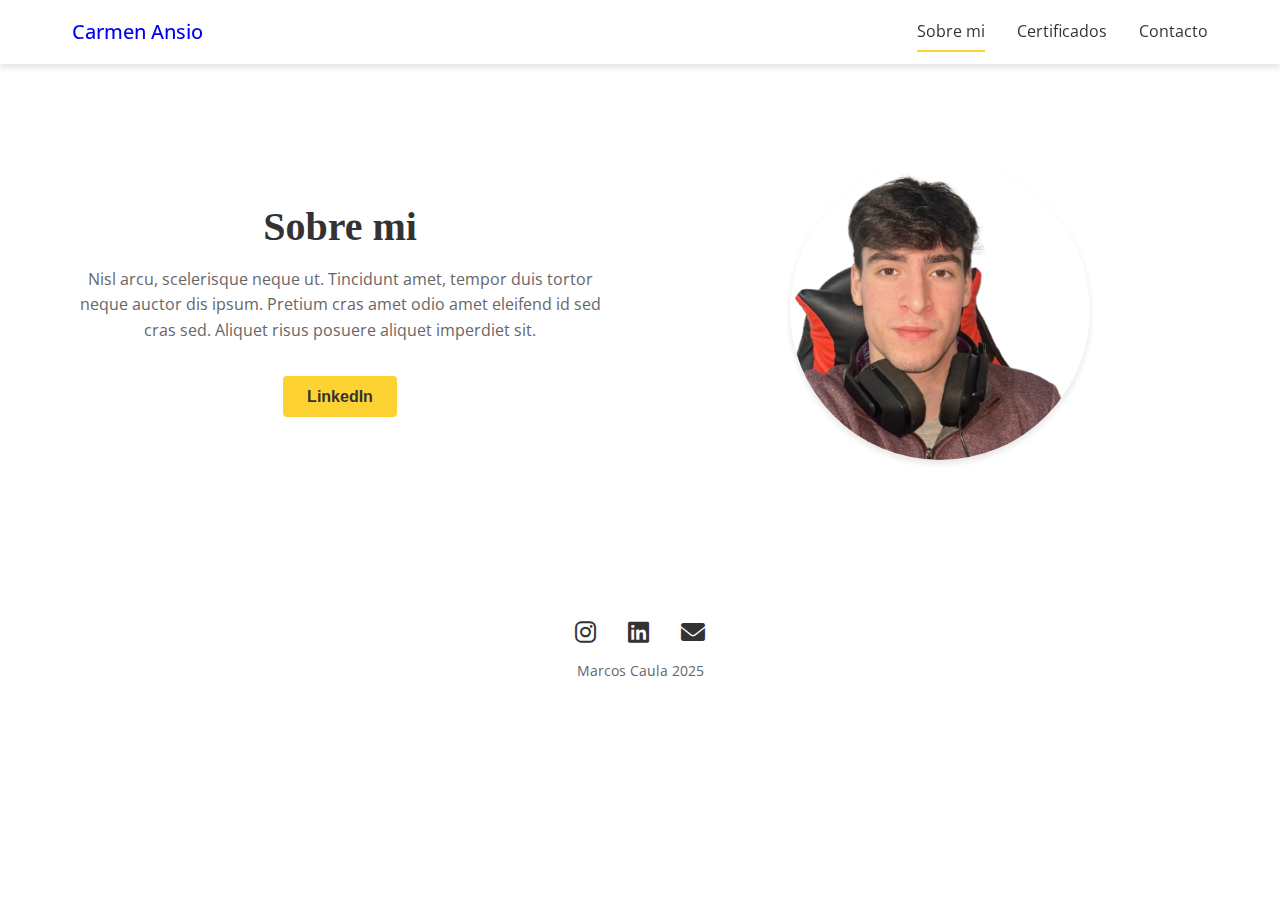
<file: about.html>
<html lang="en">

<head>
    <meta charset="UTF-8">
    <meta name="viewport" content="width=device-width, initial-scale=1.0">
    <title>Sobre mi - Marcos Caula</title>
    <link rel="stylesheet" href="index.css">
    <link rel="stylesheet" href="fonts.css">
    <link href="https://cdnjs.cloudflare.com/ajax/libs/font-awesome/6.0.0-beta3/css/all.min.css" rel="stylesheet">
</head>

<body>
    <header>
        <nav class="container">
            <div class="logo">
                <a href="index.html">Carmen Ansio</a>
            </div>
            <ul class="nav-links">
                <li><a href="about.html" class="active">Sobre mi</a></li>
                <li><a href="index.html#projects">Certificados</a></li>
                <li><a href="index.html#contact">Contacto</a></li>
            </ul>
        </nav>
    </header>

    <main>
        <section id="about" class="container">
            <div class="about-content">
                <div class="about-text">
                    <h1>Sobre mi</h1>
                    <p>
                        Nisl arcu, scelerisque neque ut. Tincidunt amet, tempor duis tortor neque auctor dis ipsum.
                        Pretium cras amet odio amet eleifend id sed cras sed. Aliquet risus posuere aliquet imperdiet
                        sit.
                    </p>
                    <a href="https://www.linkedin.com/in/marcos-caula-a073b8304/" class="btn btn-primary">LinkedIn</a>
                </div>
                <div class="about-image">
                    <img src="images/foto_cv-removebg-preview.png" alt="Carmen Ansio">
                </div>
            </div>
        </section>
    </main>

    <footer id="contact">
        <div class="container">
            <div class="social-links">
                <a href="#" aria-label="Instagram"><i class="fab fa-instagram"></i></a>
                <a href="#" aria-label="LinkedIn"><i class="fab fa-linkedin"></i></a>
                <a href="mailto:example@email.com" aria-label="Email"><i class="fas fa-envelope"></i></a>
            </div>

            <p class="copyright">Marcos Caula 2025</p>
        </div>
    </footer>
</body>

</html>
</file>
<file: index.css>
*{
    box-sizing: border-box;
}
body{
    
    margin: 0 auto;
    font-family: -apple-system, BlinkMacSystemFont, 'Segoe UI', Roboto, Oxygen, Ubuntu, Cantarell, sans-serif;
    color: var(--color-text);
    line-height: 1.5;
    background-color: var(--color-background);
}
:root {
    --color-primary: #FFD233;
    --color-text: #333333;
    --color-text-light: #666666;
    --color-background: #FFFFFF;
}

* {
    margin: 0;
    padding: 0;
    box-sizing: border-box;
}





.container {
    max-width: 1200px;
    margin: 0 auto;
    padding: 0 2rem;
}

/* Header */
header {
    position: sticky;
    top: 0;
    z-index: 100;
    box-shadow: 0 4px 6px rgba(0, 0, 0, 0.1);
    backdrop-filter: blur(10px);
    -webkit-backdrop-filter: blur(10px);
    padding: 1rem 0;
    transition: background-color 0.3s ease, box-shadow 0.3s ease;
}

header.scrolled {
    background-color: rgba(255, 255, 255, 0.95);
    box-shadow: 0 6px 10px rgba(0, 0, 0, 0.15);
}

nav {
    display: flex;
    justify-content: space-between;
    align-items: center;
}

.logo {
    font-size: 1.25rem;
    font-weight: 500;
}
.logo a {
    text-decoration: none;

    &:visited {
        color: var(--color-text);
    }
}

.nav-links {
    display: flex;
    gap: 2rem;
    list-style: none;
}

.nav-links a {
    text-decoration: none;
    color: var(--color-text);
    position: relative;
    padding: 0.5rem 0;
}

.nav-links a.active {
    border-bottom: 2px solid var(--color-primary);
}

.nav-links a:hover {
    /* color: var(--color-primary); */
    color: #666666;
}

/* Hero Section */
#hero {
    text-align: center;
    gap: 4rem;
    min-height: 60vh;
    display: flex;
    flex-direction: column-reverse;
}

.hero-content {
    display: flex;
    flex-direction: column;
    justify-content: center;
    gap: 1.5rem;
    align-items: center;    
    z-index: 2;
}

.role {
    font-size: 0.875rem;
    color: var(--color-primary);
}

h1 {
    font-size: 3.5rem;
    line-height: 1.2;
    font-weight: 700;
}

.hero-content p {
    color: var(--color-text-light);
    max-width: 500px;
}

.cta-buttons {
    display: flex;
    gap: 1rem;
    margin-top: 1rem;
}

.btn {
    display: inline-block;
    padding: 8px 24px;
    border-radius: 4px;
    text-decoration: none;
    font-weight: 600;
    transition: background-color 0.3s ease, color 0.3s ease, border-color 0.3s ease;
}

.btn-primary {
    background-color: var(--color-primary);
    color: var(--color-text);
    border: none;
}

.btn-primary:hover {
    background-color: #ffc107;
    color: #000;
}

.btn-outline {
    background-color: transparent;
    color: var(--color-text);
    border: 1px solid var(--color-text);
}

.btn-outline:hover {
    background-color: var(--color-text);
    color: var(--color-background);
}
.hero-image {
    width: 100%;
}

.hero-image img {
    width: 100%;
    height: auto;
    border-radius: 8px;
    object-fit: cover;
    margin: 0 auto;
}

@media (min-width: 768px) {
    #hero {
        display: grid;
        grid-template-columns: 1fr 1fr;
        align-items: center;
        gap: 2rem;
    }
    .hero-content {
        align-items: flex-start;
    }

    .hero-image {
        margin-top: 0;
    }

    .hero-image img {
        width: 50vw;
        min-width: 700px;
        object-fit: cover;
        object-position: center;
        position: absolute;
        top: 0;
        right: 0;
        z-index: 1;
    }
}

/* Projects Section */
#projects {
    padding: 4rem 1rem;
}

.project-title {
    text-align: center;
    margin-bottom: 2rem;
    position: relative;
}

.project-title::before {
    content: '';
    position: absolute;
    bottom: -4px;
    left: 50%;
    transform: translateX(-50%);
    width: 50px;
    height: 4px;
    background-color: #f0b400;
    border-radius: 2px;
}

.project-grid {
    display: grid;
    grid-template-columns: 1fr;
    gap: 2rem;
}

.project-card {
    display: flex;
    flex-direction: column;
    background-color: #fff;
    border-radius: 12px;
    box-shadow: 0 4px 6px rgba(0, 0, 0, 0.1);
    overflow: hidden;
    transition: transform 0.3s ease, box-shadow 0.3s ease;
}

.project-card:hover {
    transform: translateY(-5px);
    box-shadow: 0 8px 12px rgba(0, 0, 0, 0.15);
}

.project-content {
    padding: 1.5rem;
    order: 2;
}

.project-content h3 {
    font-size: 1.5rem;
    margin-bottom: 0.5rem;
}

.project-content p {
    color: var(--color-text-light);
    margin-bottom: 1rem;
    line-height: 1.6;
}

.project-image {
    order: 1;
    height: 250px;
    width: 100%;
}

.project-image img {
    width: 100%;
    height: 100%;
    object-fit: cover;
}

/* Tablet styles */
@media (min-width: 768px) {
    #projects {
        padding: 5rem 2rem;
    }

    .projects-grid {
        gap: 3rem;
    }

    .project-card {
        flex-direction: row;
        align-items: center;
    }

    .project-content {
        flex: 1;
        padding: 2rem;
        order: 1;
    }

    .project-content h3 {
        font-size: 1.8rem;
    }

    .project-image {
        flex: 1;
        height: 300px;
        order: 2;
    }

    .project-card:nth-child(even) {
        flex-direction: row-reverse;
    }
}

/* Desktop styles */
@media (min-width: 1024px) {
    #projects {
        padding: 6rem 2rem;
    }

    .projects-grid {
        max-width: 1200px;
        margin: 0 auto;
        gap: 4rem;
    }

    .project-card {
        gap: 2rem;
    }

    .project-content h3 {
        font-size: 2rem;
    }

    .project-image {
        height: 350px;
    }
}

/* Footer */
footer {
    padding: 4rem 0;
    text-align: center;
}

.social-links {
    display: flex;
    justify-content: center;
    gap: 2rem;
    margin-bottom: 1rem;
}

.social-links a {
    color: var(--color-text);
    font-size: 1.5rem;
    transition: color 0.3s ease;
    display: inline-flex;
    align-items: center;
    justify-content: center;
    text-decoration: none;
}

.social-links a:hover {
    color: var(--color-primary);
}

.copyright {
    color: var(--color-text-light);
    font-size: 0.875rem;
}

/* About */
/* About Section */
#about {
    display: flex;
    flex-direction: column;
    justify-content: center;
    align-items: center;
    padding: 6rem 2rem;
    text-align: center;
}

.about-content {
    display: grid;
    grid-template-columns: 1fr 1fr;
    gap: 4rem;
    align-items: center;
    max-width: 1200px;
    margin: 0 auto;
}

.about-text h1 {
    font-size: 2.5rem;
    margin-bottom: 1rem;
}

.about-text p {
    color: var(--color-text-light);
    margin-bottom: 2rem;
    line-height: 1.6;
}

.about-image img {
    width: 300px;
    height: 300px;
    border-radius: 50%;
    object-fit: cover;
    box-shadow: 0 4px 6px rgba(0, 0, 0, 0.1);
}
/* Responsive Design */
@media (min-width: 768px) {
    #hero {
        grid-template-columns: 1fr 1fr;
        text-align: left;
        gap: 2rem;
    }

    .hero-image img {
        width: 50%;
        object-fit: cover;
    }

    .projects-grid {
        flex-direction: row;
        flex-wrap: wrap;
        justify-content: center;
        gap: 2rem;
    }

    .project-card {
        grid-template-columns: 1fr 1fr;
        width: 100%;
    }

    .project-card img {
        border-radius: 0;
    }
}
</file>
<file: fonts.css>
@import url('https://fonts.googleapis.com/css2?family=Open+Sans:ital,wght@0,300..800;1,300..800&display=swap');
/* Type styles */
body {
    font-family: 'Open Sans', sans-serif;
    line-height: 1.6;
}

h1, h2, h3, h4, h5, h6 {
    font-family: 'Playfair Display', serif;
}

h1 {
    font-size: 3.5rem;
    font-weight: 700;
    line-height: 1.2;
    margin-bottom: 1rem;
}

h2 {
    font-size: 2.5rem;
    font-weight: 700;
    margin-bottom: 2rem;
}

h3 {
    font-size: 1.8rem;
    font-weight: 600;
}

p {
    font-size: 1rem;
    font-weight: 400;
    color: var(--color-text-light);
    margin-bottom: 1rem;
}

/* Buttons */
.btn {
    font-family: 'Nunito', sans-serif;
    font-size: 1rem;
    font-weight: 600;
}
</file>
